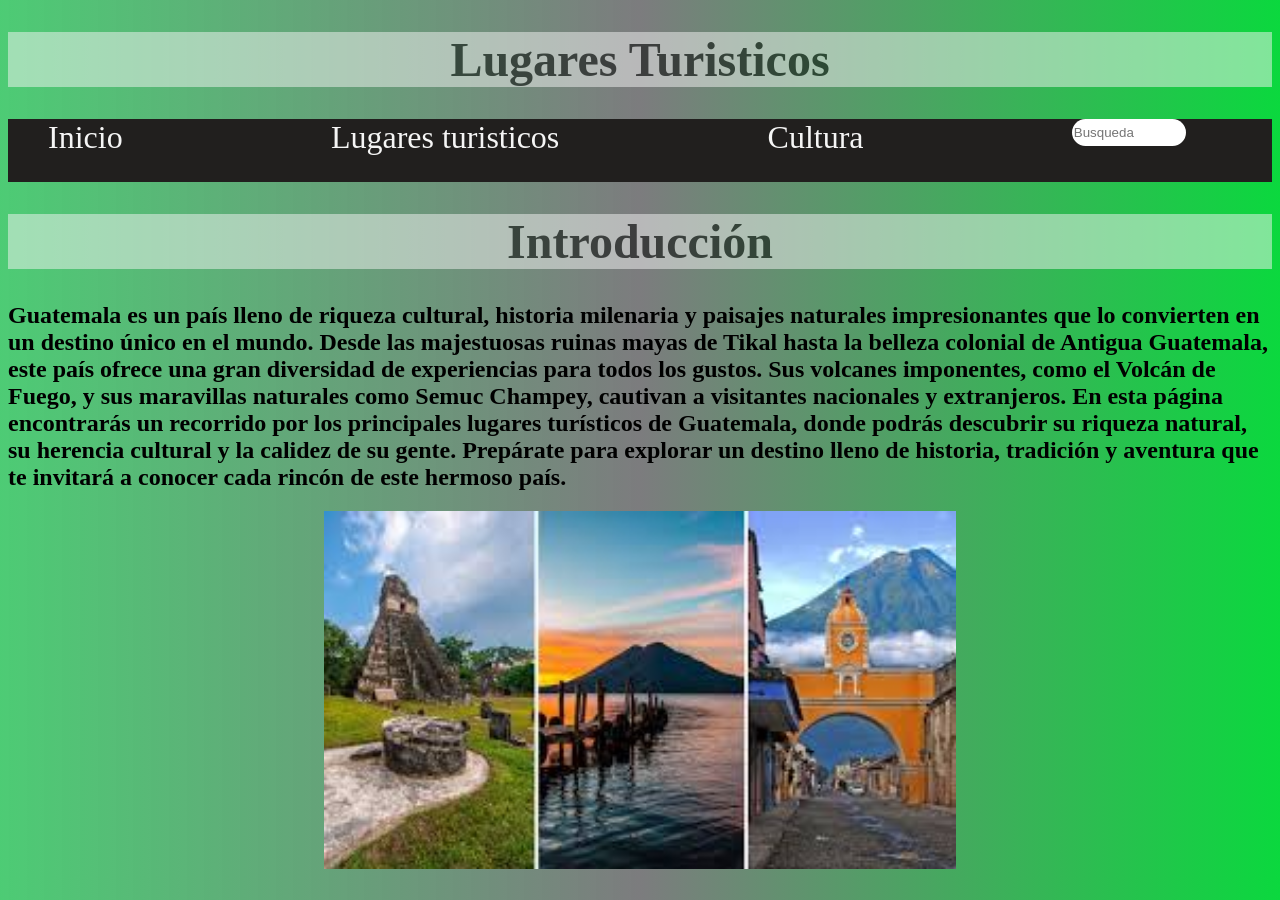
<file: index.html>
<!DOCTYPE html>
<html lang="en">
<head>
    <meta charset="UTF-8">
    <meta name="viewport" content="width=device-width, initial-scale=1.0">
    <title>Lugares turisticos</title>
    <link rel="stylesheet" href="estilos.css">
</head>
<body>
    <header>
        <h1>Lugares Turisticos</h1>
    <nav class="barra-nav">
        <ul>
        <li><a href="index.html">Inicio</a></li>
        <li><a href="lugaresTuristicos.html">Lugares turisticos</a></li>
        <li><a href="Cultura.html">Cultura</a></li>
            <div class="busqueda">
            <input type="search" placeholder="Busqueda">
    </ul>
<nav>
</header>
<div class="Guatemala">    
    <h1>Introducción</h1>
    <h2>Guatemala es un país lleno de riqueza cultural, historia milenaria y paisajes naturales impresionantes que lo convierten en un destino único en el mundo. Desde las majestuosas ruinas mayas de Tikal hasta la belleza colonial de Antigua Guatemala, este país ofrece una gran diversidad de experiencias para todos los gustos. Sus volcanes imponentes, como el Volcán de Fuego, y sus maravillas naturales como Semuc Champey, cautivan a visitantes nacionales y extranjeros.
En esta página encontrarás un recorrido por los principales lugares turísticos de Guatemala, donde podrás descubrir su riqueza natural, su herencia cultural y la calidez de su gente. Prepárate para explorar un destino lleno de historia, tradición y aventura que te invitará a conocer cada rincón de este hermoso país.</h2>
  <img src="m1.jpg" alt="Lugares turisticos" class="imagen-images">
</div>


  
</nav>
</body>
</html>
</file>
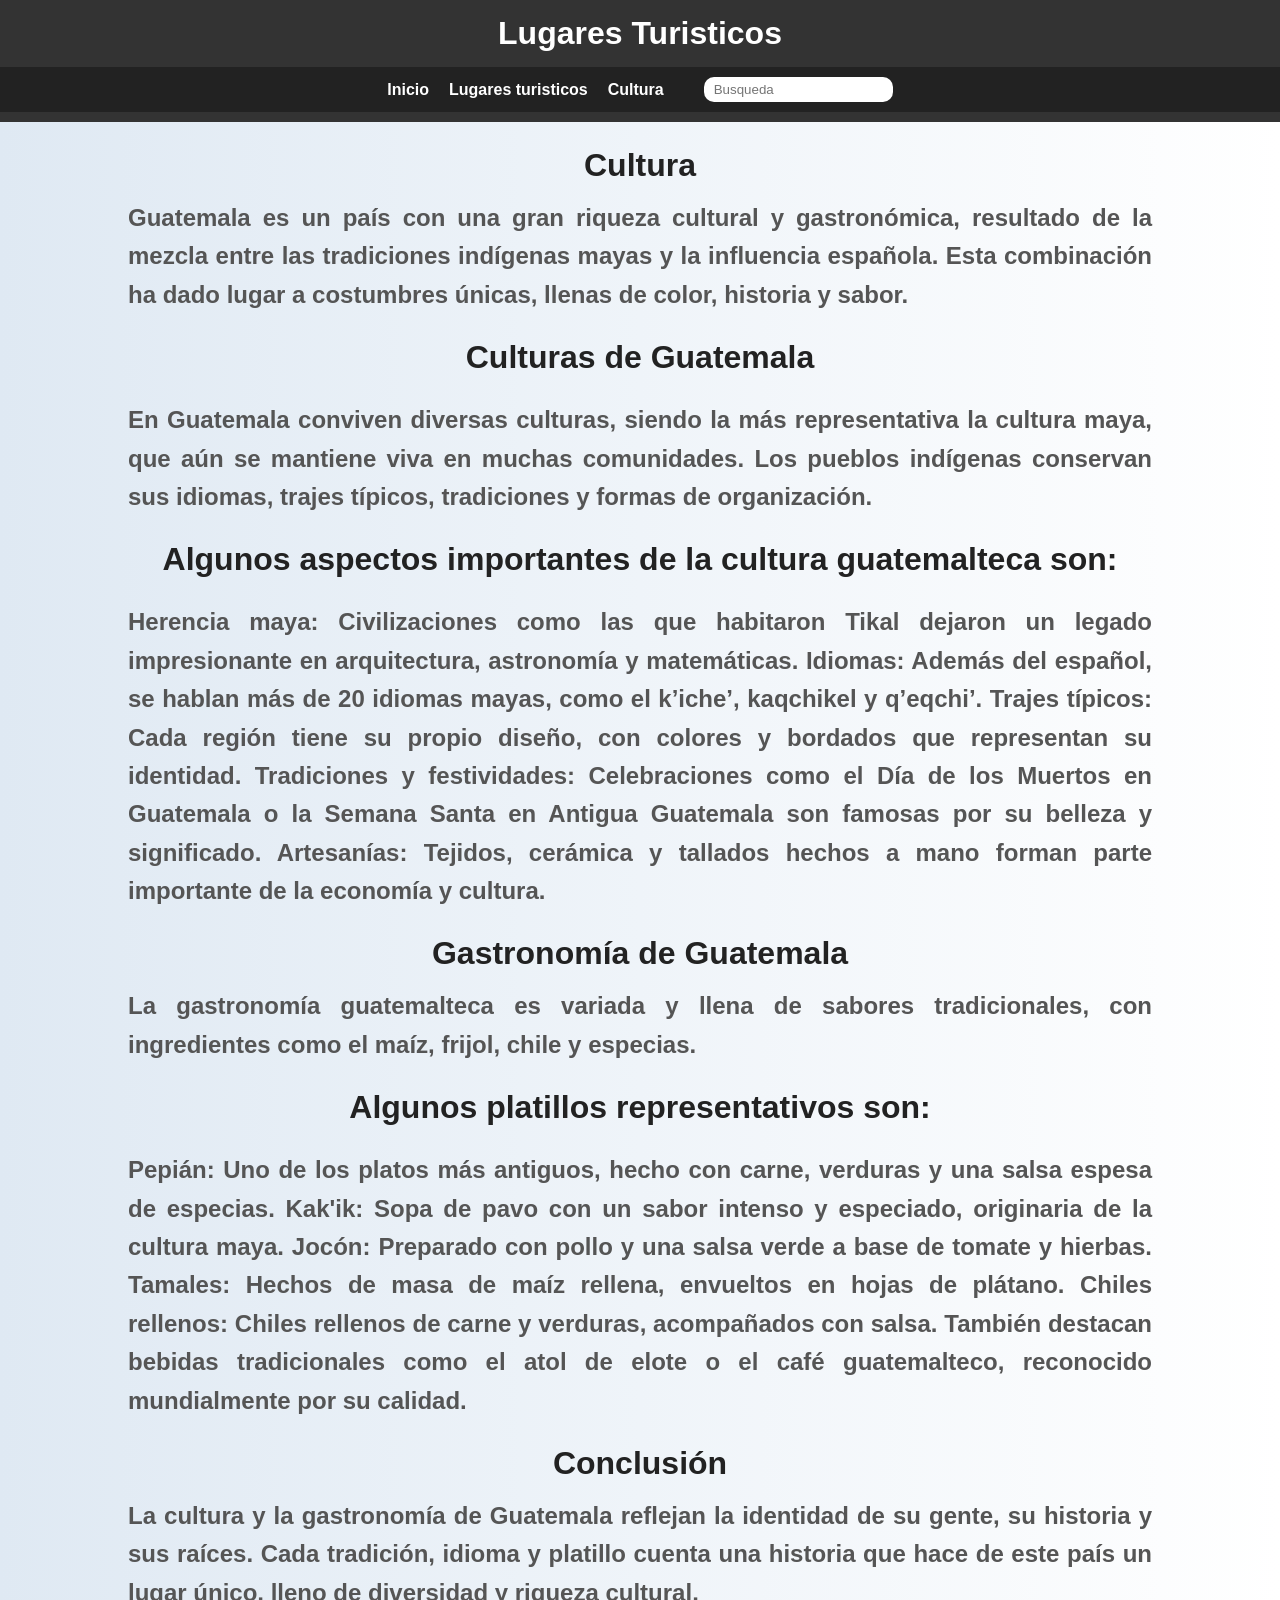
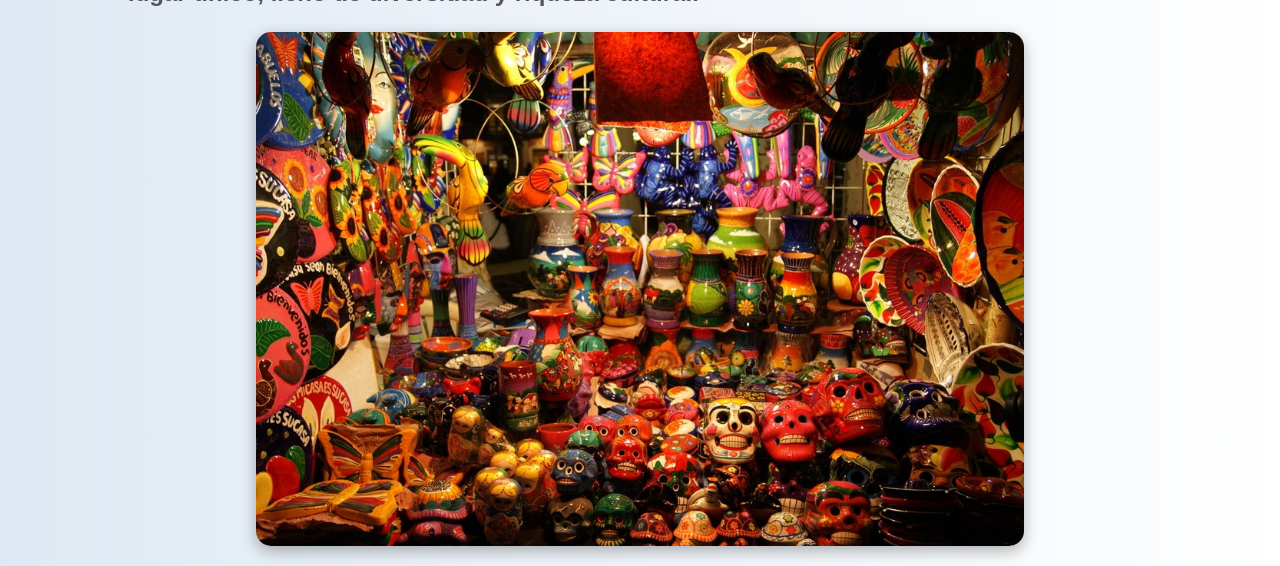
<file: Cultura.html>
<!DOCTYPE html>
<html lang="en">
<head>
    <meta charset="UTF-8">
    <meta name="viewport" content="width=device-width, initial-scale=1.0">
    <title>Lugares turisticos</title>
    <link rel="stylesheet" href="cultura.css">
</head>
<body>
    <header>
        <h1>Lugares Turisticos</h1>
    <nav class="barra-nav">
        <ul>
        <li><a href="index.html">Inicio</a></li>
        <li><a href="lugaresTuristicos.html">Lugares turisticos</a></li>
        <li><a href="Cultura.html">Cultura</a></li>
            <div class="busqueda">
            <input type="search" placeholder="Busqueda">
    </ul>
<nav>
</header>

    <h1>Cultura </h1>
    <h2>Guatemala es un país con una gran riqueza cultural y gastronómica, resultado de la mezcla entre las tradiciones indígenas mayas y la influencia española. Esta combinación ha dado lugar a costumbres únicas, llenas de color, historia y sabor.

<h1> Culturas de Guatemala<h1>

<h2>En Guatemala conviven diversas culturas, siendo la más representativa la cultura maya, que aún se mantiene viva en muchas comunidades. Los pueblos indígenas conservan sus idiomas, trajes típicos, tradiciones y formas de organización.</h2>

<h1>Algunos aspectos importantes de la cultura guatemalteca son:<h1>

<h2>Herencia maya: Civilizaciones como las que habitaron Tikal dejaron un legado impresionante en arquitectura, astronomía y matemáticas.
Idiomas: Además del español, se hablan más de 20 idiomas mayas, como el k’iche’, kaqchikel y q’eqchi’.
Trajes típicos: Cada región tiene su propio diseño, con colores y bordados que representan su identidad.
Tradiciones y festividades: Celebraciones como el Día de los Muertos en Guatemala o la Semana Santa en Antigua Guatemala son famosas por su belleza y significado.
Artesanías: Tejidos, cerámica y tallados hechos a mano forman parte importante de la economía y cultura.</h2>
<h1> Gastronomía de Guatemala</h1>

<h2>La gastronomía guatemalteca es variada y llena de sabores tradicionales, con ingredientes como el maíz, frijol, chile y especias.</h2>

<h1>Algunos platillos representativos son:<h1>

<h2>Pepián: Uno de los platos más antiguos, hecho con carne, verduras y una salsa espesa de especias.
Kak'ik: Sopa de pavo con un sabor intenso y especiado, originaria de la cultura maya.
Jocón: Preparado con pollo y una salsa verde a base de tomate y hierbas.
Tamales: Hechos de masa de maíz rellena, envueltos en hojas de plátano.
Chiles rellenos: Chiles rellenos de carne y verduras, acompañados con salsa.

También destacan bebidas tradicionales como el atol de elote o el café guatemalteco, reconocido mundialmente por su calidad.<h2>

 <h1>Conclusión</h1>

<h2>La cultura y la gastronomía de Guatemala reflejan la identidad de su gente, su historia y sus raíces. Cada tradición, idioma y platillo cuenta una historia que hace de este país un lugar único, lleno de diversidad y riqueza cultural.</h2>
  <img src="cultura.jpg" alt="Lugares turisticos" class="imagen-images">


  
</nav>
</body>
</html>
</file>
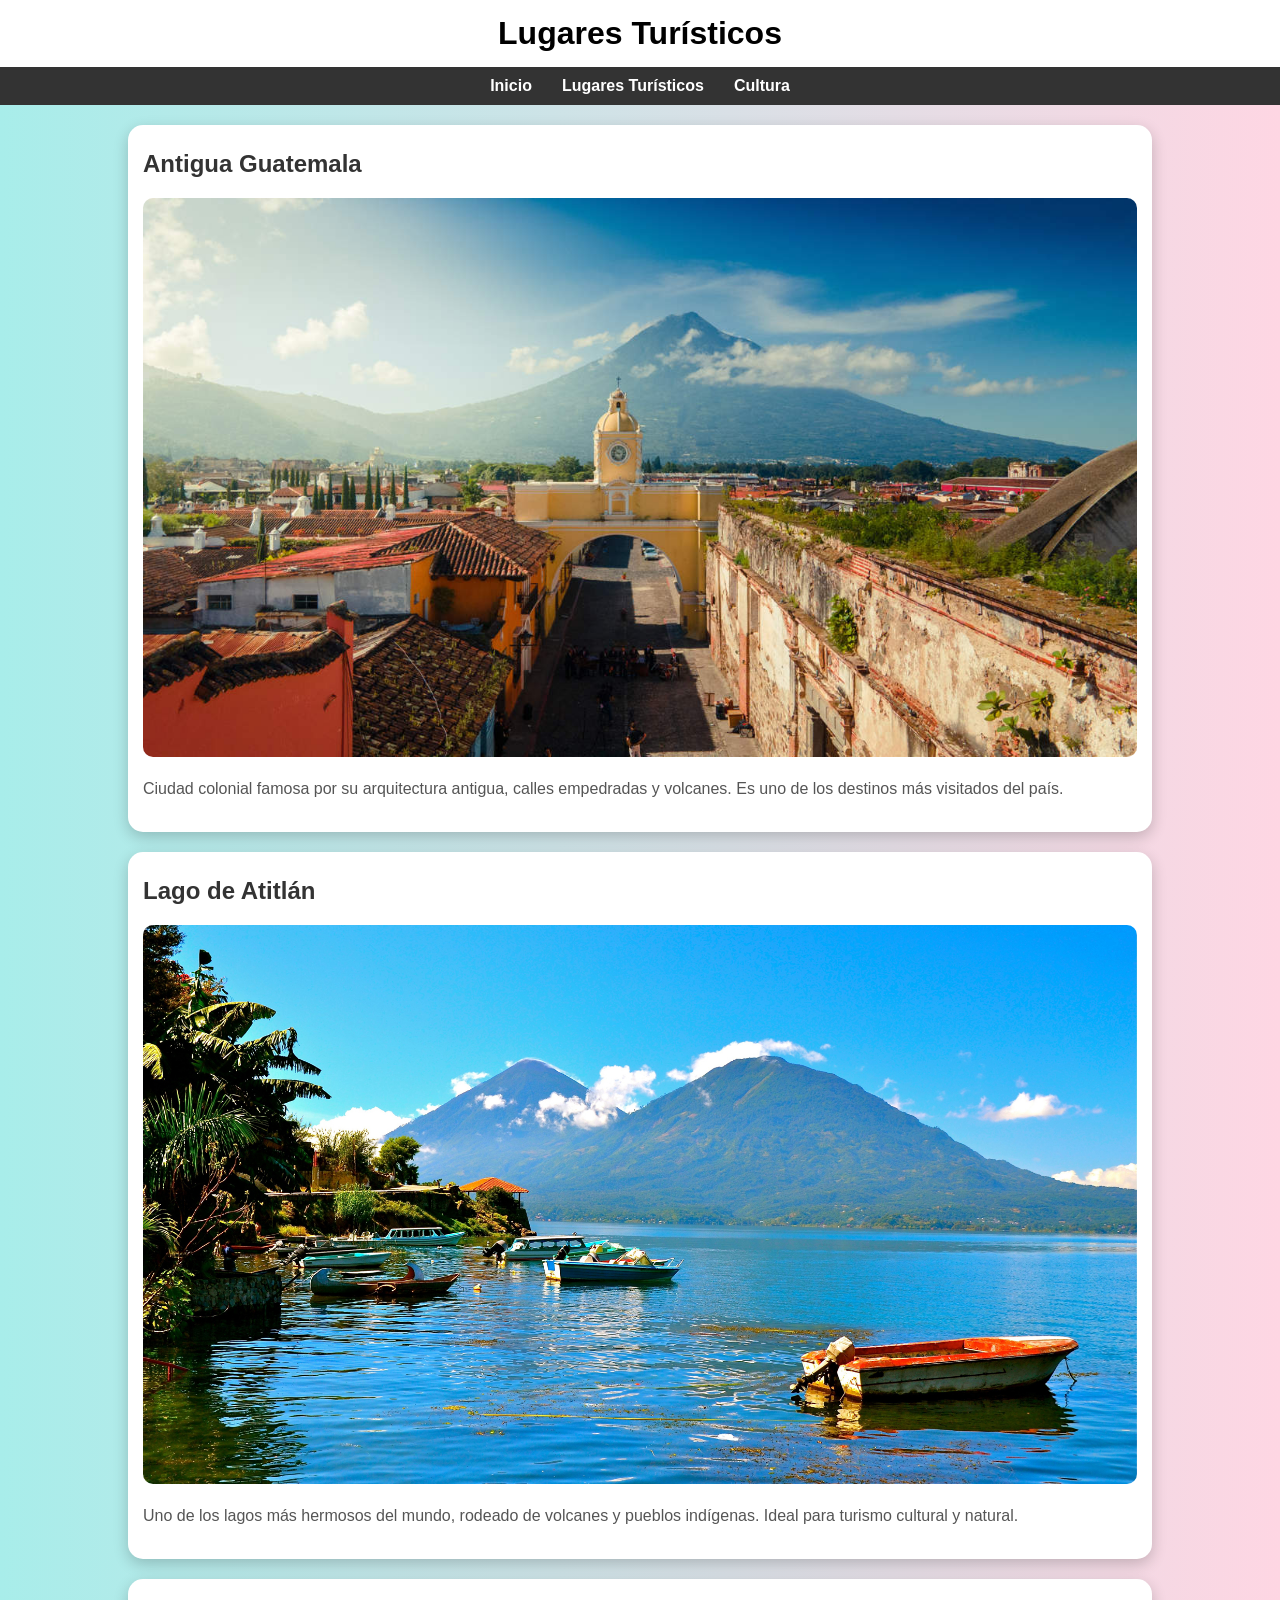
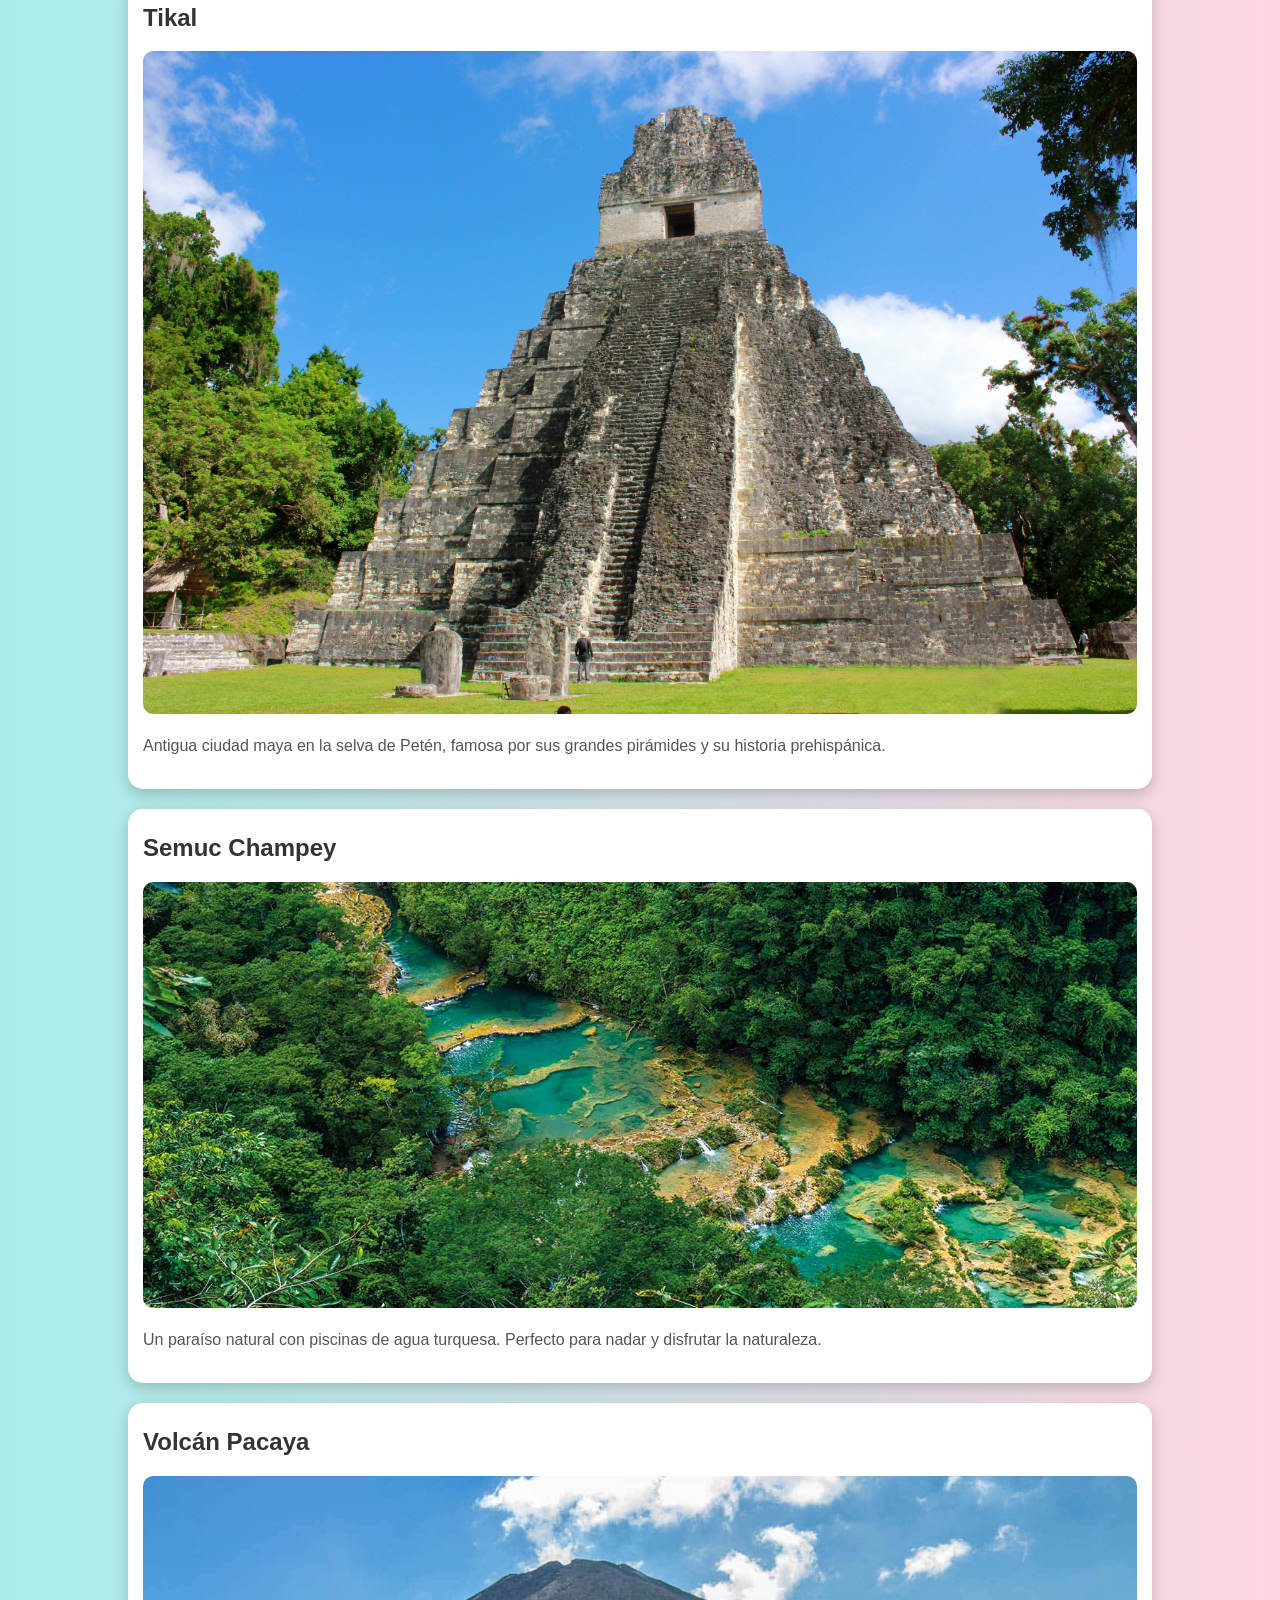
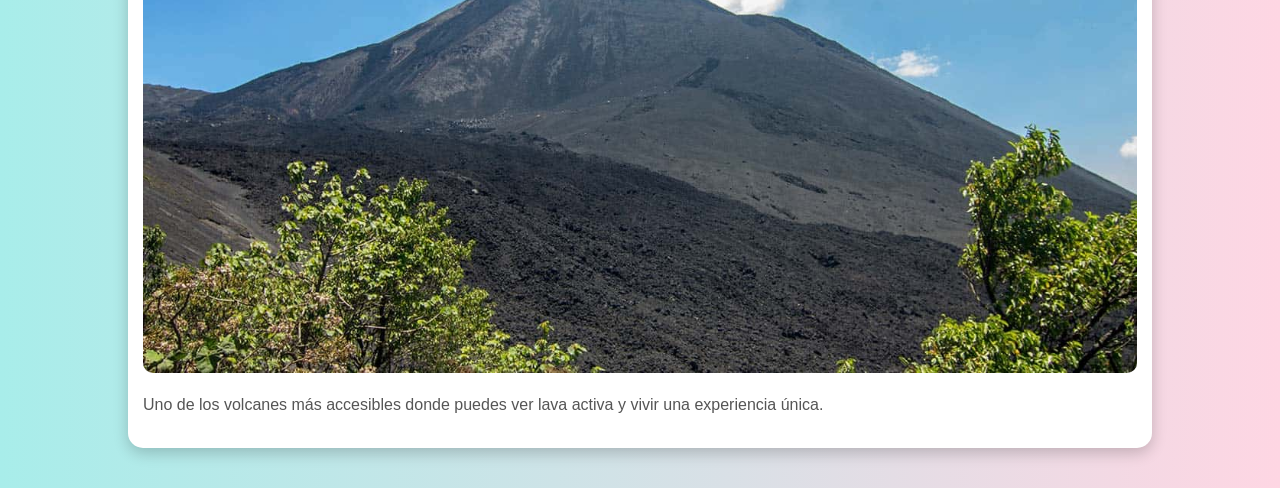
<file: lugaresTuristicos.html>
<!DOCTYPE html>
<html lang="es">
<head>
    <meta charset="UTF-8">
    <meta name="viewport" content="width=device-width, initial-scale=1.0">
    <title>Lugares Turísticos</title>
    <link rel="stylesheet" href="lugaresTuristicos.css">
</head>
<body>

    <h1>Lugares Turísticos</h1>

    <nav class="barra-nav">
        <ul>
            <li><a href="index.html">Inicio</a></li>
            <li><a href="lugaresTuristicos.html">Lugares Turísticos</a></li>
            <li><a href="Cultura.html">Cultura</a></li>
        </ul>
    </nav>

    <div class="contenedor">

        <div class="lugar">
            <h2>Antigua Guatemala</h2>
            <img src="antigua.jpg">
            <p>Ciudad colonial famosa por su arquitectura antigua, calles empedradas y volcanes. Es uno de los destinos más visitados del país.</p>
        </div>

        <div class="lugar">
            <h2>Lago de Atitlán</h2>
            <img src="atitlan.jpg">
            <p>Uno de los lagos más hermosos del mundo, rodeado de volcanes y pueblos indígenas. Ideal para turismo cultural y natural.</p>
        </div>

        <div class="lugar">
            <h2>Tikal</h2>
            <img src="Tikal-1.jpg">
            <p>Antigua ciudad maya en la selva de Petén, famosa por sus grandes pirámides y su historia prehispánica.</p>
        </div>

        <div class="lugar">
            <h2>Semuc Champey</h2>
            <img src="semuc.jpg">
            <p>Un paraíso natural con piscinas de agua turquesa. Perfecto para nadar y disfrutar la naturaleza.</p>
        </div>

        <div class="lugar">
            <h2>Volcán Pacaya</h2>
            <img src="Volcan-Pacaya.jpg">
            <p>Uno de los volcanes más accesibles donde puedes ver lava activa y vivir una experiencia única.</p>
        </div>

    </div>

</body>
</html>
</file>
<file: estilos.css>
body{
    background: linear-gradient(to right, rgba(48, 195, 94, 0.86), rgb(124, 124, 126), rgb(11, 216, 62)); 
}

h1{
    background-color: whitesmoke;
    opacity: 0.5;
    text-align: center;
    font-size: 48px;
    font-weight: bold;
}

.barra-nav{
    width: 100%;
    height: 7vh;
    background-color: rgb(33, 31, 30);
}

ul{
    display: flex;
    width: 90%;
    justify-content: space-between;
}

li{
    font-size: 32px;
    list-style: none;
}

ul li a{
    color: whitesmoke;
    text-decoration: none;
}

li a:hover{
    background-color:rgb(223, 32, 18);
    padding: 5px;
    border-radius: 30px;
}

.busqueda{
    display: flex;
    width: 10%;
    background-color: rgb(255, 255, 255);
    height: 3vh;
    border-radius: 25px;
}
input{
    width: 100%;
    height: 100%;
    outline: none;
    border: none;
    background: transparent;
} 
/* Centrar la imagen */
.imagen-images {
    display: block;
    margin-left: auto;
    margin-right: auto;
    width: 50%; /* opcional: ajusta el tamaño */
}
</file>
<file: cultura.css>
/* Reset básico */
body{
    margin: 0;
    font-family: Arial, sans-serif;
    background: linear-gradient(to right, #dfe9f3, #ffffff);
}

/* HEADER */
header{
    background: #333;
    color: white;
    padding-bottom: 10px;
}

/* Título principal */
header h1{
    text-align: center;
    margin: 0;
    padding: 15px;
}

/* NAVBAR */
.barra-nav ul{
    list-style: none;
    display: flex;
    justify-content: center;
    align-items: center;
    gap: 20px;
    margin: 0;
    padding: 10px;
    background-color: #222;
}

.barra-nav ul li a{
    color: white;
    text-decoration: none;
    font-weight: bold;
    transition: 0.3s;
}

.barra-nav ul li a:hover{
    color: #00ffcc;
}

/* BUSCADOR */
.busqueda{
    margin-left: 20px;
}

.busqueda input{
    padding: 5px 10px;
    border-radius: 10px;
    border: none;
}

/* CONTENIDO */
body > h1{
    text-align: center;
    margin-top: 20px;
    color: #333;
}

/* Subtítulos */
h2{
    width: 80%;
    margin: 15px auto;
    color: #555;
    line-height: 1.6;
    text-align: justify;
}

/* Secciones (títulos grandes) */
h1:not(header h1){
    width: 80%;
    margin: 25px auto 10px;
    color: #222;
}

/* IMAGEN */
.imagen-images{
    display: block;
    margin: 20px auto;
    width: 60%;
    border-radius: 15px;
    box-shadow: 0px 5px 15px rgba(0,0,0,0.3);
    transition: transform 0.3s;
}

.imagen-images:hover{
    transform: scale(1.05);
}

/* RESPONSIVE */
@media (max-width: 768px){
    .barra-nav ul{
        flex-direction: column;
    }

    .imagen-images{
        width: 90%;
    }

    h2{
        width: 90%;
    }

    h1:not(header h1){
        width: 90%;
    }
}
</file>
<file: lugaresTuristicos.css>
/* Estilo general */
body{
    font-family: Arial, sans-serif;
    background: linear-gradient(to right, #a8edea, #fed6e3);
    margin: 0;
}

/* Título */
h1{
    text-align: center;
    background-color: white;
    padding: 15px;
    margin: 0;
}

/* Barra de navegación */
.barra-nav{
    background-color: #333;
}

.barra-nav ul{
    list-style: none;
    display: flex;
    justify-content: center;
    margin: 0;
    padding: 10px;
}

.barra-nav ul li{
    margin: 0 15px;
}

.barra-nav ul li a{
    color: white;
    text-decoration: none;
    font-weight: bold;
    transition: 0.3s;
}

.barra-nav ul li a:hover{
    color: yellow;
}

/* Contenedor principal */
.contenedor{
    width: 80%;
    margin: auto;
    padding: 20px;
}

/* Tarjetas de lugares */
.lugar{
    background-color: white;
    margin-bottom: 20px;
    padding: 15px;
    border-radius: 15px;
    box-shadow: 0px 5px 15px rgba(0,0,0,0.2);
    transition: transform 0.3s, box-shadow 0.3s;
}

/* Efecto hover */
.lugar:hover{
    transform: scale(1.02);
    box-shadow: 0px 10px 20px rgba(0,0,0,0.3);
}

/* Imagen */
.lugar img{
    width: 100%;
    border-radius: 10px;
}

/* Títulos de cada lugar */
.lugar h2{
    margin-top: 10px;
    color: #333;
}

/* Descripción */
.lugar p{
    color: #555;
    line-height: 1.5;
}
</file>
